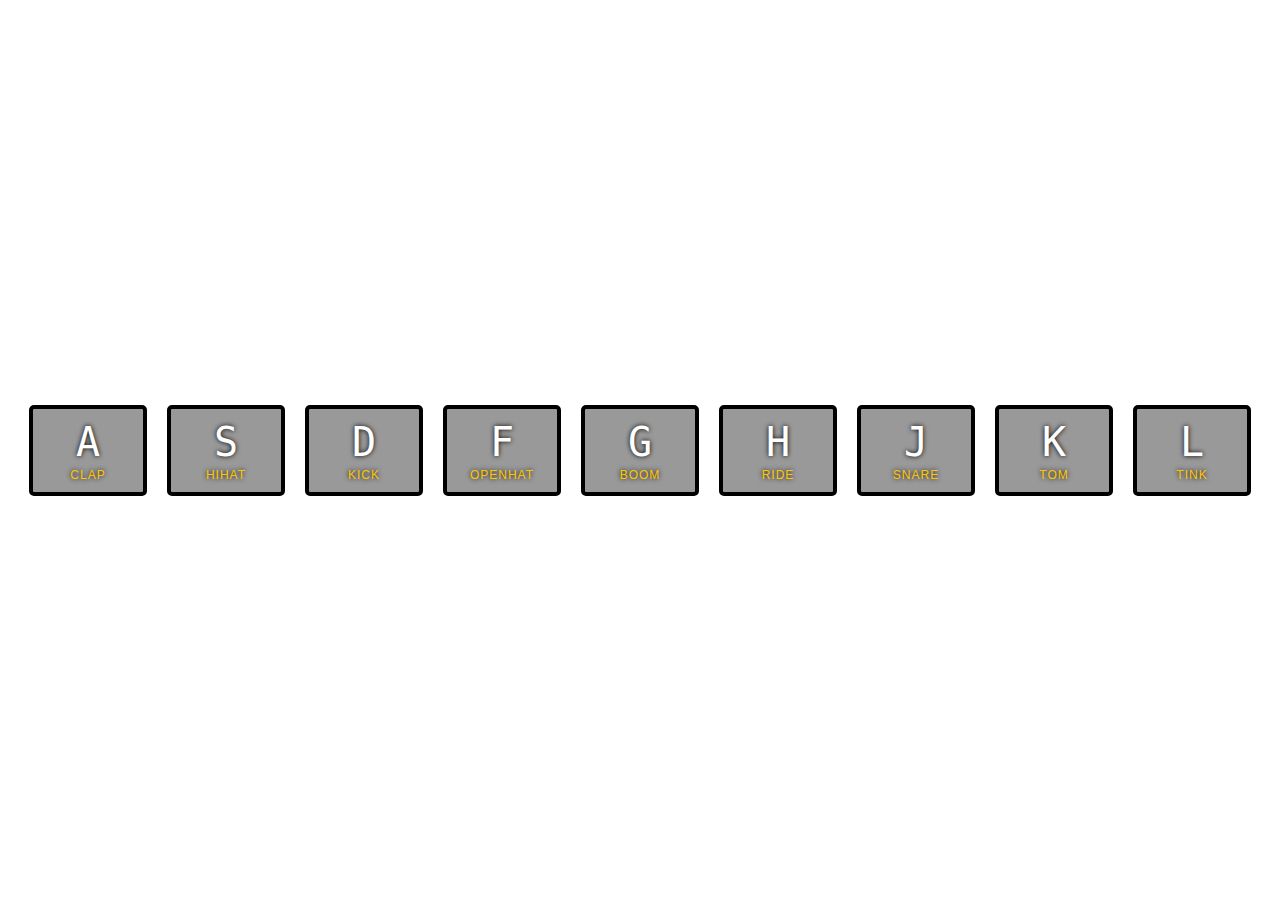
<file: js30-01-drumkit/index.html>
<!DOCTYPE html>
<html lang="en">
<head>
  <meta charset="UTF-8">
  <title>JS Drum Kit</title>
  <link rel="stylesheet" href="style.css">
</head>
<body>


  <div class="keys">
    <div data-key="65" class="key">
      <kbd>A</kbd>
      <span class="sound">clap</span>
    </div>
    <div data-key="83" class="key">
      <kbd>S</kbd>
      <span class="sound">hihat</span>
    </div>
    <div data-key="68" class="key">
      <kbd>D</kbd>
      <span class="sound">kick</span>
    </div>
    <div data-key="70" class="key">
      <kbd>F</kbd>
      <span class="sound">openhat</span>
    </div>
    <div data-key="71" class="key">
      <kbd>G</kbd>
      <span class="sound">boom</span>
    </div>
    <div data-key="72" class="key">
      <kbd>H</kbd>
      <span class="sound">ride</span>
    </div>
    <div data-key="74" class="key">
      <kbd>J</kbd>
      <span class="sound">snare</span>
    </div>
    <div data-key="75" class="key">
      <kbd>K</kbd>
      <span class="sound">tom</span>
    </div>
    <div data-key="76" class="key">
      <kbd>L</kbd>
      <span class="sound">tink</span>
    </div>
  </div>

  <audio data-key="65" src="sounds/clap.wav"></audio>
  <audio data-key="83" src="sounds/hihat.wav"></audio>
  <audio data-key="68" src="sounds/kick.wav"></audio>
  <audio data-key="70" src="sounds/openhat.wav"></audio>
  <audio data-key="71" src="sounds/boom.wav"></audio>
  <audio data-key="72" src="sounds/ride.wav"></audio>
  <audio data-key="74" src="sounds/snare.wav"></audio>
  <audio data-key="75" src="sounds/tom.wav"></audio>
  <audio data-key="76" src="sounds/tink.wav"></audio>

<script>
  function playSound(e) {
    const audio = document.querySelector(`audio[data-key="${e.keyCode}"]`);
    const key = document.querySelector(`.key[data-key="${e.keyCode}"]`); //create a const variable to store the pressed key
    console.log(e.keyCode);
    if(!audio) return; //don't run the function on keys that aren't bound to an audio clip.
    audio.currentTime = 0; //restart playback when pressed.
    audio.play();
    key.classList.add('playing'); //adds the .playing class to pressed key which we stored above.
  }

  function removeTransition(e) {
    if (e.propertyName !== 'transform') return; //skip if not a transform.

    this.classList.remove('playing');
  }

  const keys = document.querySelectorAll('.key');
  keys.forEach(key => key.addEventListener('transitionend', removeTransition));

  window.addEventListener('keyup', playSound);
</script>
</body>
</html>
</file>
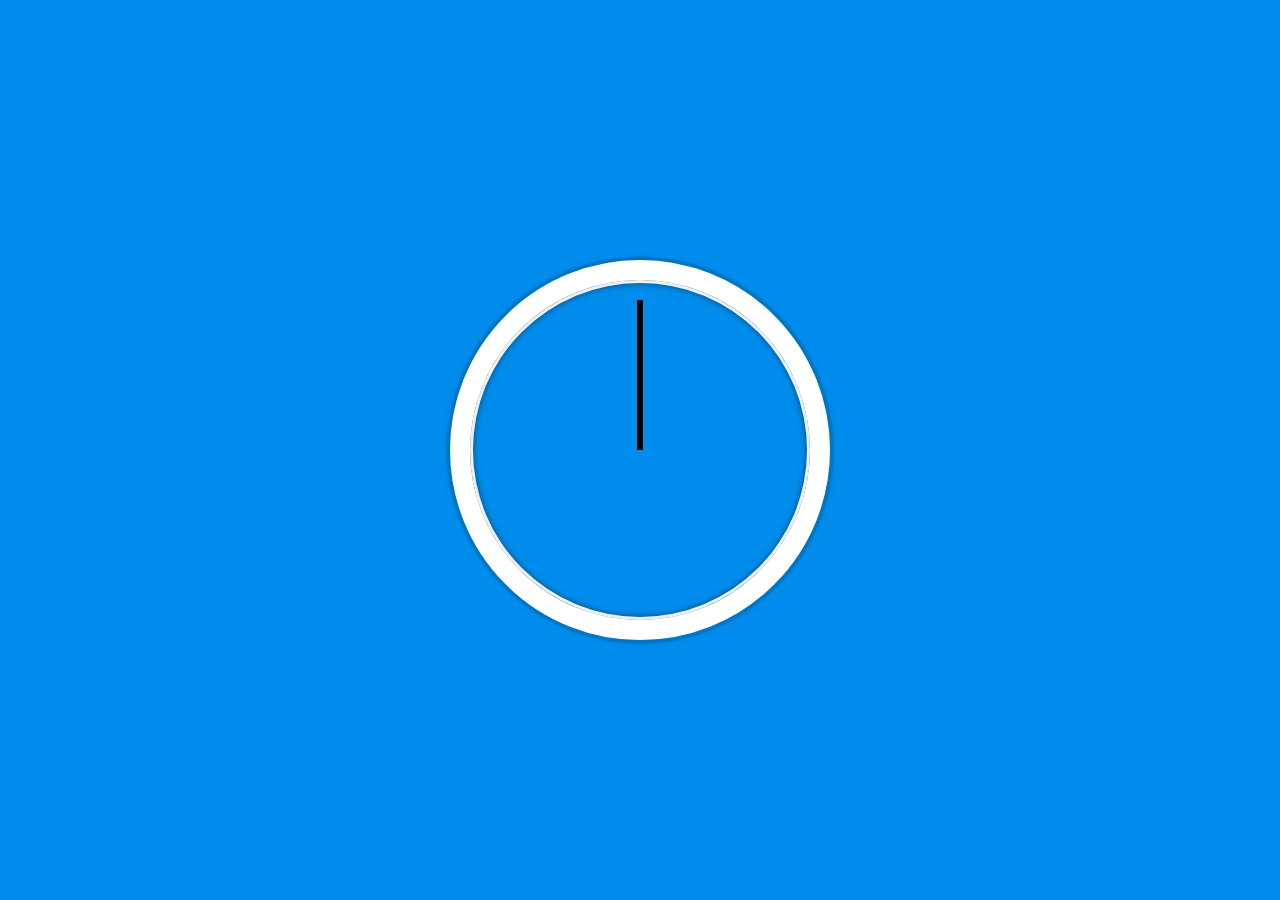
<file: js30-02-cssjsclock/index.html>
<!DOCTYPE html>
<html lang="en">
<head>
  <meta charset="UTF-8">
  <title>JS + CSS Clock</title>
</head>
<body>


    <div class="clock">
      <div class="clock-face">
        <div class="hand hour-hand"></div>
        <div class="hand min-hand"></div>
        <div class="hand second-hand"></div>
      </div>
    </div>


  <style>
    html {
      background:#018DED url(http://unsplash.it/1500/1000?image=881&blur=50);
      background-size:cover;
      font-family:'helvetica neue';
      text-align: center;
      font-size: 10px;
    }

    body {
      margin: 0;
      font-size: 2rem;
      display:flex;
      flex:1;
      min-height: 100vh;
      align-items: center;
    }

    .clock {
      width: 30rem;
      height: 30rem;
      border:20px solid white;
      border-radius:50%;
      margin:50px auto;
      position: relative;
      padding:2rem;
      box-shadow:
        0 0 0 4px rgba(0,0,0,0.1),
        inset 0 0 0 3px #EFEFEF,
        inset 0 0 10px black,
        0 0 10px rgba(0,0,0,0.2);
    }

    .clock-face {
      position: relative;
      width: 100%;
      height: 100%;
      transform: translateY(-3px); /* account for the height of the clock hands */
    }

    .hand {
      width:50%;
      height:6px;
      background:black;
      position: absolute;
      top:50%;
      transform-origin: 100%;
      transform: rotate(90deg);
      transition: all 0.05s;
      transition-timing-function: cubic-bezier(0, 2.7, 0.26, 1);
    }

  </style>

  <script>

    const secondsHand = document.querySelector('.second-hand');
    const minutesHand = document.querySelector('.min-hand');
    const hoursHand = document.querySelector('.hour-hand');

    function setDate () {
      const now = new Date();
      const seconds = now.getSeconds();
      const secondsHandDegrees = ((seconds/60) * 360) + 90;
      secondsHand.style.transform = `rotate(${secondsHandDegrees}deg)`;

      const minutes = now.getMinutes();
      const minutesHandDegrees = ((minutes/60) * 360) + 90;
      minutesHand.style.transform = `rotate(${minutesHandDegrees}deg)`;

      const hours = now.getHours();
      const hoursHandDegrees = ((hours/12) * 360) + 90;
      hoursHand.style.transform = `rotate(${hoursHandDegrees}deg)`;
    }

    setInterval(setDate, 1000);
  </script>
</body>
</html>
</file>
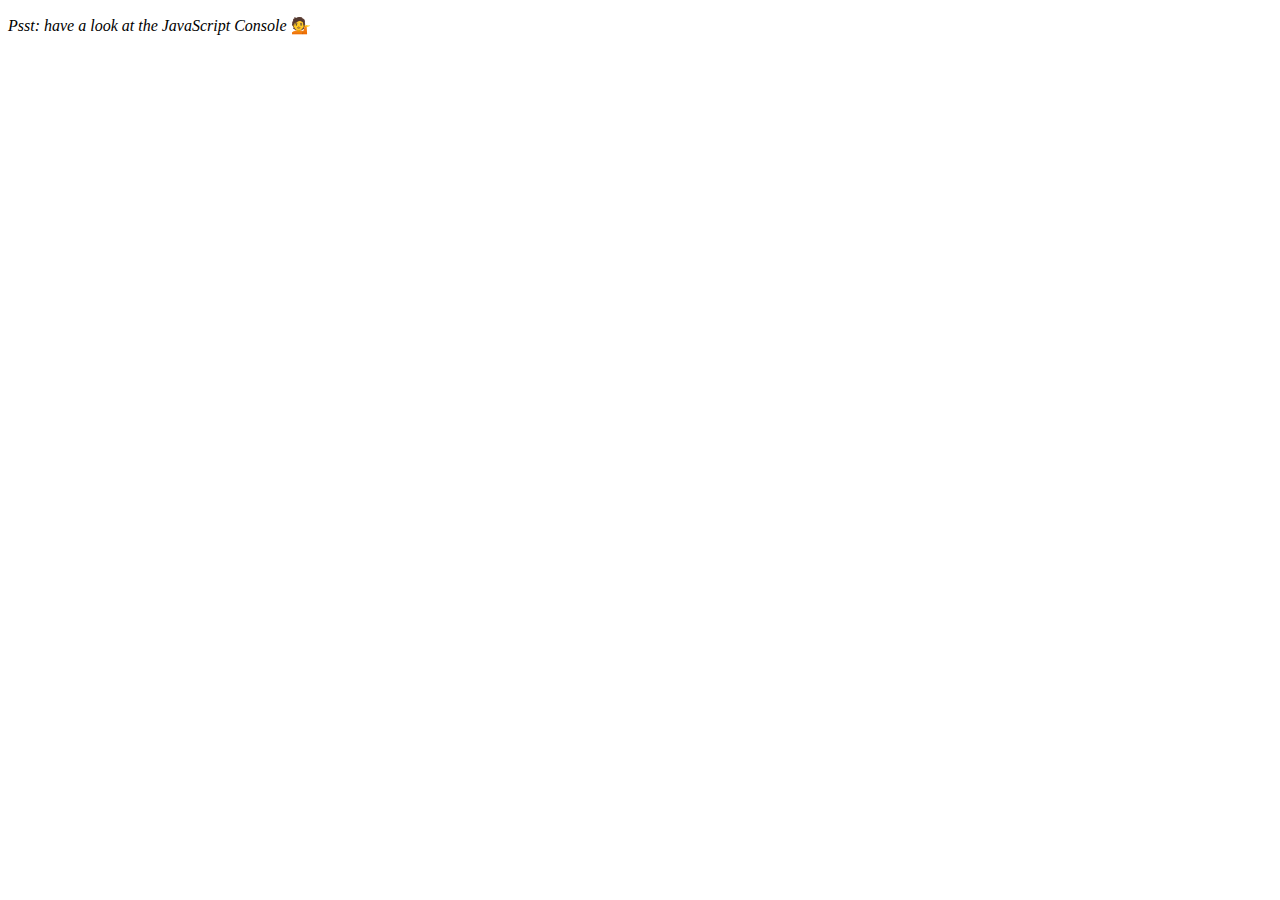
<file: js30-04-arraycardioday1/index.html>
<!DOCTYPE html>
<html lang="en">
<head>
  <meta charset="UTF-8">
  <title>Array Cardio 💪</title>
</head>
<body>
  <p><em>Psst: have a look at the JavaScript Console</em> 💁</p>
  <script>
    // Get your shorts on - this is an array workout!
    // ## Array Cardio Day 1

    // Some data we can work with

    const inventors = [
      { first: 'Albert', last: 'Einstein', year: 1879, passed: 1955 },
      { first: 'Isaac', last: 'Newton', year: 1643, passed: 1727 },
      { first: 'Galileo', last: 'Galilei', year: 1564, passed: 1642 },
      { first: 'Marie', last: 'Curie', year: 1867, passed: 1934 },
      { first: 'Johannes', last: 'Kepler', year: 1571, passed: 1630 },
      { first: 'Nicolaus', last: 'Copernicus', year: 1473, passed: 1543 },
      { first: 'Max', last: 'Planck', year: 1858, passed: 1947 },
      { first: 'Katherine', last: 'Blodgett', year: 1898, passed: 1979 },
      { first: 'Ada', last: 'Lovelace', year: 1815, passed: 1852 },
      { first: 'Sarah E.', last: 'Goode', year: 1855, passed: 1905 },
      { first: 'Lise', last: 'Meitner', year: 1878, passed: 1968 },
      { first: 'Hanna', last: 'Hammarström', year: 1829, passed: 1909 }
    ];

    const people = ['Beck, Glenn', 'Becker, Carl', 'Beckett, Samuel', 'Beddoes, Mick', 'Beecher, Henry', 'Beethoven, Ludwig', 'Begin, Menachem', 'Belloc, Hilaire', 'Bellow, Saul', 'Benchley, Robert', 'Benenson, Peter', 'Ben-Gurion, David', 'Benjamin, Walter', 'Benn, Tony', 'Bennington, Chester', 'Benson, Leana', 'Bent, Silas', 'Bentsen, Lloyd', 'Berger, Ric', 'Bergman, Ingmar', 'Berio, Luciano', 'Berle, Milton', 'Berlin, Irving', 'Berne, Eric', 'Bernhard, Sandra', 'Berra, Yogi', 'Berry, Halle', 'Berry, Wendell', 'Bethea, Erin', 'Bevan, Aneurin', 'Bevel, Ken', 'Biden, Joseph', 'Bierce, Ambrose', 'Biko, Steve', 'Billings, Josh', 'Biondo, Frank', 'Birrell, Augustine', 'Black, Elk', 'Blair, Robert', 'Blair, Tony', 'Blake, William'];

    // Array.prototype.filter()
    // 1. Filter the list of inventors for those who were born in the 1500's

    // Arrow function here is just replacing 'function(inventor) {...}'
    const fifteen = inventors.filter((inventor) => inventor.year >= 1500 && inventor.year <1600);
    console.table(fifteen);

    // Array.prototype.map()
    // 2. Give us an array of the inventors' first and last names

    // ${} just pulls a variable into a string without having to use longform + operator
    const fullNames = inventors.map((inventor) => `${inventor.first} ${inventor.last}`);
    console.log(fullNames);

    // Array.prototype.sort()
    // 3. Sort the inventors by birthdate, oldest to youngest
    const sorted = inventors.sort((a,b) => a.year > b.year ? 1: -1);
    console.table(sorted);

    // Array.prototype.reduce()
    // 4. How many years did all the inventors live?

    // Parameters for reduce() are reduce(accumulator, currentValue, currentIndex, array)
    // Parameter 'total' is initialised at the end of the .reduce() call
    // Each iteration through the loop adds the difference between passed and year for each inventor
    // Then it will switch lastGuy with nextGuy if it's greater

    const totalYears = inventors.reduce((total, inventor) => {
      return total + (inventor.passed - inventor.year);
    }, 0);
    console.log(totalYears);

    // 5. Sort the inventors by years lived
    const oldest = inventors.sort (function(a,b) {
      const lastGuy = a.passed - a.year;
      const nextGuy = b.passed - b.year;

      return lastGuy > nextGuy ? -1 : 1;
    });

    console.table(oldest);

    // 6. create a list of Boulevards in Paris that contain 'de' anywhere in the name
    // https://en.wikipedia.org/wiki/Category:Boulevards_in_Paris
    // const category = document.querySelector('.mw-category');
    // const links = Array.from(category.querySelectorAll('a'));
    // const de = links
    //                 .map(link => link.textContent)
    //                 .filter(streetName => streetName.includes('de'));

    // 7. sort Exercise
    // Sort the people alphabetically by last name

    // Looks at current index (a) and next index in people
    // Creates an array that splits string at current index into first and last name
    // Does the same for next index
    // If current index surname is creater than next index surname, move it 1 up the index
    const alphaSorted = people.sort((a, b) => {
        const [aSurname, aFirstName] = a.split(', ');
        const [bSurname, bFirstName] = b.split(', ');
        return aSurname > bSurname ? 1 : -1;
    });

    console.log(alphaSorted);

    // 8. Reduce Exercise
    // Sum up the instances of each of these
    const data = ['car', 'car', 'truck', 'truck', 'bike', 'walk', 'car', 'van', 'bike', 'walk', 'car', 'van', 'car', 'truck' ];

    // Function creates an object to hold each of the modes of transport found in the data array
    // In the fuction, the obj is what we'll create, the item is the value at each index in data
    // Items are only added to our objects if it doesn't already exist
    // Then the obj[item] iterates by 1 for each time that item is found in the data array
    // Then the obj is returned
    // {} at the end is just us creating the empty obj (this could be filled with props if we knew them
    // upfront).
    const transportation = data.reduce(function(obj, item) {
      if (!obj[item]) {
        obj[item] = 0;
      }

      obj[item]++;
      return obj;
    }, {});

    console.log(transportation);

  </script>
</body>
</html>
</file>
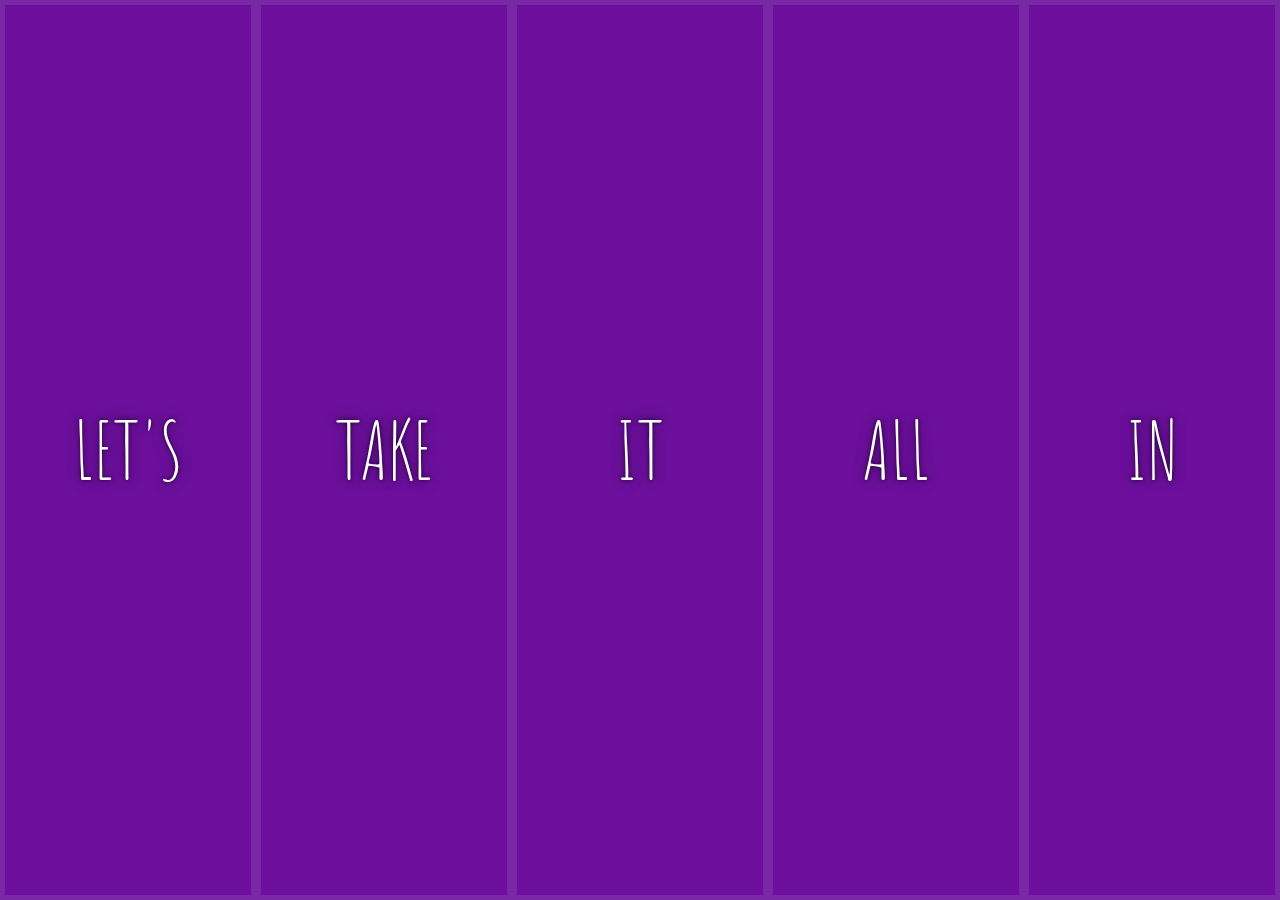
<file: js30-05-flexpanelsimagegallery/index.html>
<!DOCTYPE html>
<html lang="en">
<head>
  <meta charset="UTF-8">
  <title>Flex Panels 💪</title>
  <link href='https://fonts.googleapis.com/css?family=Amatic+SC' rel='stylesheet' type='text/css'>
</head>
<body>
  <style>
    html {
      box-sizing: border-box;
      background:#ffc600;
      font-family:'helvetica neue';
      font-size: 20px;
      font-weight: 200;
    }
    body {
      margin: 0;
    }
    *, *:before, *:after {
      box-sizing: inherit;
    }

    .panels {
      min-height:100vh;
      overflow: hidden;
      display: flex;
    }

    .panel {
      background:#6B0F9C;
      box-shadow:inset 0 0 0 5px rgba(255,255,255,0.1);
      color:white;
      text-align: center;
      align-items:center;
      /* Safari transitionend event.propertyName === flex */
      /* Chrome + FF transitionend event.propertyName === flex-grow */
      transition:
        font-size 0.7s cubic-bezier(0.61,-0.19, 0.7,-0.11),
        flex 0.7s cubic-bezier(0.61,-0.19, 0.7,-0.11),
        background 0.2s;
      font-size: 20px;
      background-size:cover;
      background-position:center;
      justify-content: center;
      align-items: center;
      display: flex;
      flex-direction: column;
      flex: 1;
    }


    .panel1 { background-image:url(https://source.unsplash.com/gYl-UtwNg_I/1500x1500); }
    .panel2 { background-image:url(https://source.unsplash.com/rFKUFzjPYiQ/1500x1500); }
    .panel3 { background-image:url(https://images.unsplash.com/photo-1465188162913-8fb5709d6d57?ixlib=rb-0.3.5&q=80&fm=jpg&crop=faces&cs=tinysrgb&w=1500&h=1500&fit=crop&s=967e8a713a4e395260793fc8c802901d); }
    .panel4 { background-image:url(https://source.unsplash.com/ITjiVXcwVng/1500x1500); }
    .panel5 { background-image:url(https://source.unsplash.com/3MNzGlQM7qs/1500x1500); }

    .panel > * {
      margin:0;
      width: 100%;
      transition:transform 0.5s;
      flex: 1 0 auto;
      display: flex;
      justify-content: center;
      align-items: center;
    }

    .panel > *:first-child { transform: translateY(-100%); }
    .panel.open-active > *:first-child { transform: translateY(0); }
    .panel > *:last-child { transform: translateY(100%); }
    .panel.open-active > *:last-child { transform: translateY(0); }

    .panel p {
      text-transform: uppercase;
      font-family: 'Amatic SC', cursive;
      text-shadow:0 0 4px rgba(0, 0, 0, 0.72), 0 0 14px rgba(0, 0, 0, 0.45);
      font-size: 2em;
    }
    .panel p:nth-child(2) {
      font-size: 4em;
    }

    .panel.open {
      font-size:40px;
      flex: 5;
    }

  </style>


  <div class="panels">
    <div class="panel panel1">
      <p>Hey</p>
      <p>Let's</p>
      <p>Dance</p>
    </div>
    <div class="panel panel2">
      <p>Give</p>
      <p>Take</p>
      <p>Receive</p>
    </div>
    <div class="panel panel3">
      <p>Experience</p>
      <p>It</p>
      <p>Today</p>
    </div>
    <div class="panel panel4">
      <p>Give</p>
      <p>All</p>
      <p>You can</p>
    </div>
    <div class="panel panel5">
      <p>Life</p>
      <p>In</p>
      <p>Motion</p>
    </div>
  </div>

  <script>
    const panels = document.querySelectorAll('.panel');

    function toggleOpen() {
      this.classList.toggle('open');
    }

    function toggleActive(e) {
      if (e.propertyName.includes('flex')) {
        this.classList.toggle('open-active');
      }
    }

    panels.forEach(panel => panel.addEventListener('click', toggleOpen));
    panels.forEach(panel => panel.addEventListener('transitionend', toggleActive));
  </script>



</body>
</html>
</file>
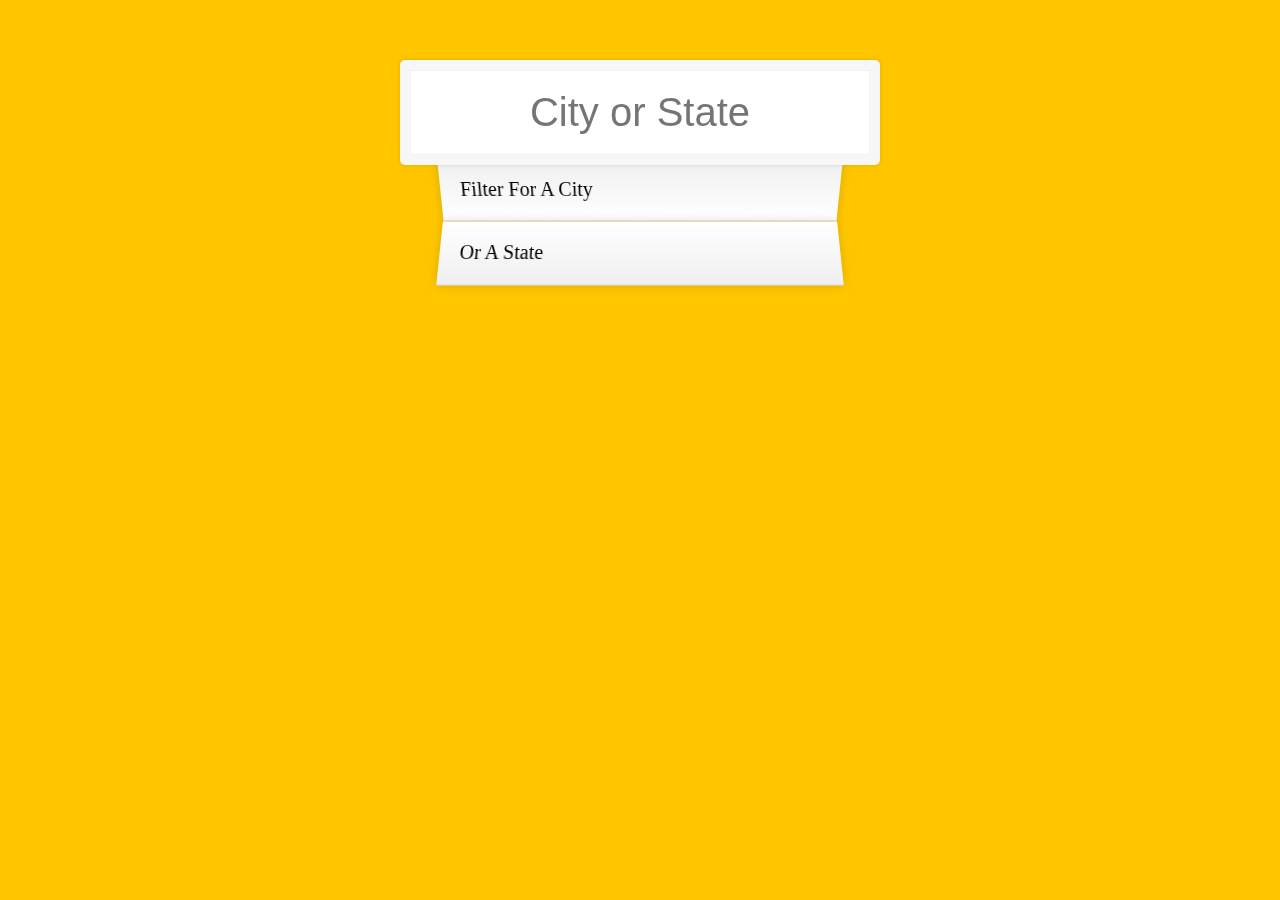
<file: js30-06-ajaxtypeahead/index.html>
<!DOCTYPE html>
<html lang="en">
<head>
  <meta charset="UTF-8">
  <title>Type Ahead 👀</title>
  <link rel="stylesheet" href="style.css">
</head>
<body>

  <form class="search-form">
    <input type="text" class="search" placeholder="City or State">
    <ul class="suggestions">
      <li>Filter for a city</li>
      <li>or a state</li>
    </ul>
  </form>
<script>
const endpoint = 'https://gist.githubusercontent.com/Miserlou/c5cd8364bf9b2420bb29/raw/2bf258763cdddd704f8ffd3ea9a3e81d25e2c6f6/cities.json';

const cities = [];

// Fetch a promise, when resolved return the blob of data.
// Need to convert this raw data into JSON
// Then push this data into the empty cities array
// If we push normally push(data), it creates an array of an array
// So we spread into (...) the cities array to avoid this
fetch(endpoint)
  .then(blob => blob.json())
  .then(data => cities.push(...data));

function findMatches(wordToMatch, cities) {
  return cities.filter(place => {
    //Figure out if city or state matches what was searched
    const regex = new RegExp(wordToMatch, 'gi');
    return place.city.match(regex) || place.state.match(regex);
  });
}

function displayMatches() {
  const matchArray = findMatches(this.value, cities);
  const html = matchArray.map(place => {
    const regex = new RegExp(this.value, 'gi');
    const cityName = place.city.replace(regex,`<span class="hl">${this.value}</span>`);
    const stateName = place.state.replace(regex,`<span class="hl">${this.value}</span>`);
    return `
      <li>
        <span class="name">${cityName}, ${stateName}</span>
        <span class="population">${numberWithCommas(place.population)}</span>
      </li>
    `;
  }).join('');

  function numberWithCommas(x) {

    //Regex which adds a comma after three digits
    return x.toString().replace(/\B(?=(\d{3})+(?!\d))/g, ',');
  }

  suggestions.innerHTML = html;
}

const searchInput = document.querySelector('.search');
const suggestions = document.querySelector('.suggestions');

searchInput.addEventListener('change', displayMatches);
searchInput.addEventListener('keyup', displayMatches);
</script>
  </body>
</html>
</file>
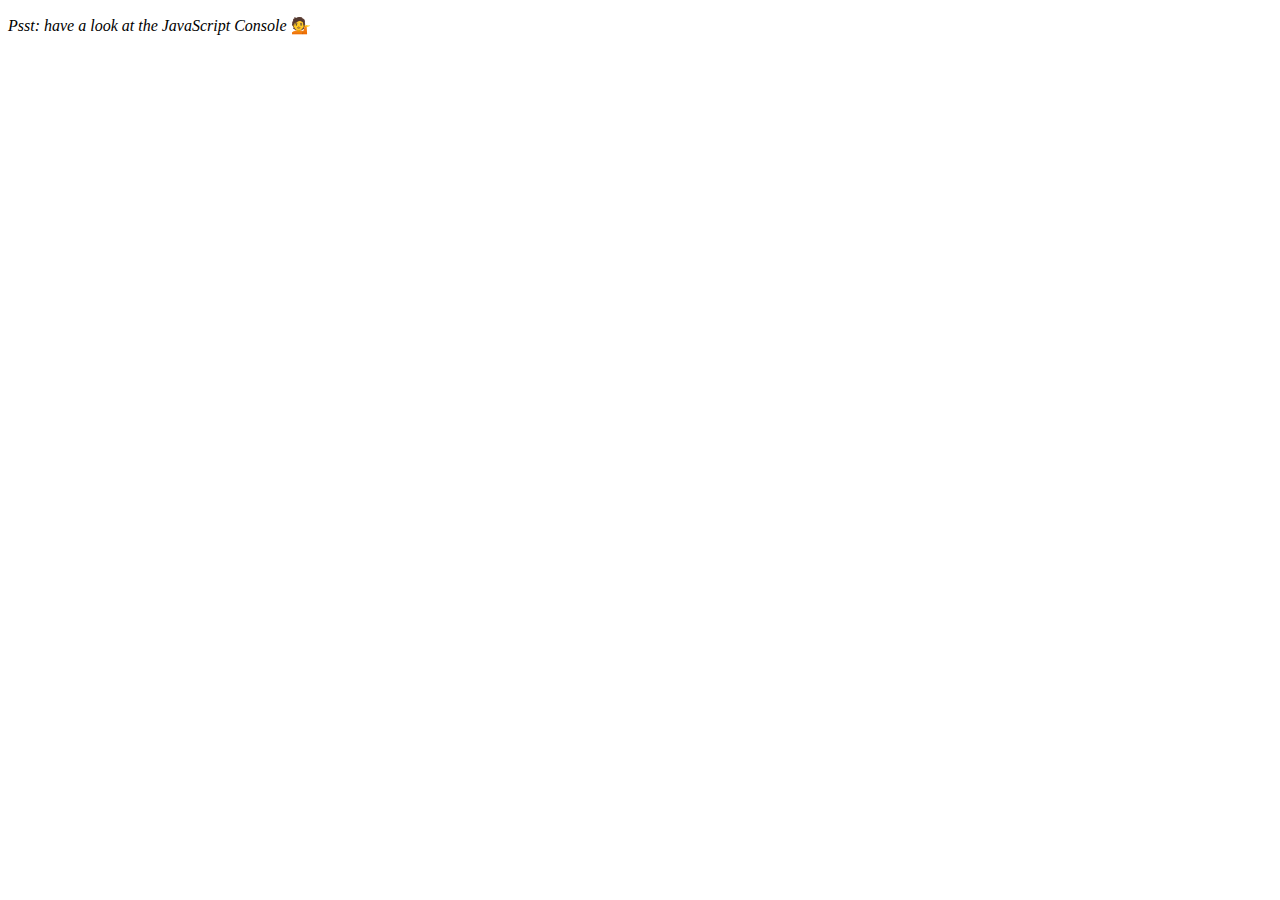
<file: js30-07-arraycardioday2/index.html>
<!DOCTYPE html>
<html lang="en">
<head>
  <meta charset="UTF-8">
  <title>Array Cardio 💪💪</title>
</head>
<body>
  <p><em>Psst: have a look at the JavaScript Console</em> 💁</p>
  <script>
    // ## Array Cardio Day 2

    const people = [
      { name: 'Wes', year: 1988 },
      { name: 'Kait', year: 1986 },
      { name: 'Irv', year: 1970 },
      { name: 'Lux', year: 2015 }
    ];

    const comments = [
      { text: 'Love this!', id: 523423 },
      { text: 'Super good', id: 823423 },
      { text: 'You are the best', id: 2039842 },
      { text: 'Ramen is my fav food ever', id: 123523 },
      { text: 'Nice Nice Nice!', id: 542328 }
    ];

    // Some and Every Checks
    // Array.prototype.some() // is at least one person 19 or older?
    const isAdult = people.some(function(person) {
      const currentYear = (new Date().getFullYear());
      if (currentYear - person.year >= 19) {
        return true;
      }
    });
    
    //This is the same as the above, but a little more concise.
    const isAdult2 = people.some(person => {
      const currentYear = (new Date()).getFullYear;
      return currentYear - person.year >= 19; 
    });

    //This is the same as the above, but a lot more concise.
    const isAdult3 = people.some(person => ((new Date())
      .getFullYear()) - person.year >= 19);
    
    console.log({isAdult3});

    // Array.prototype.every() // is everyone 19 or older?
    const allAdults = people.every(person => ((new Date())
      .getFullYear()) - person.year >= 19);

    console.log({allAdults});

    // Array.prototype.find()
    // Find is like filter, but instead returns just the one you are looking for
    // find the comment with the ID of 823423
    const comment = comments.find (comment => (comment.id === 823423));
    console.log(comment);

    // Array.prototype.findIndex()
    // Find the comment with this ID
    // delete the comment with the ID of 823423
    const index = comments.findIndex(comment => (comment.id === 823423));
    console.log(index);
    comments.splice(index, 1);
    console.table(comments);

    //Redux method of creating new array from slicing up existing one.
    //Need to use the spread operator (...) otherwise we get an array of arrays
    const newComments = [
      ...comments.slice(0, index),
      ...comments.slice(index+1)
    ];
    console.table(newComments);

  </script>
</body>
</html>
</file>
<file: js30-01-drumkit/style.css>
html {
  font-size: 10px;
  background: url(http://www.rockapedia.com/sites/default/files/styles/adaptive/public/artist-photos/origin_11038443274.jpg) bottom center;
  background-size: cover;
}
body,html {
  margin: 0;
  padding: 0;
  font-family: sans-serif;
}

.keys {
  display: flex;
  flex: 1;
  min-height: 100vh;
  align-items: center;
  justify-content: center;
}

.key {
  border: .4rem solid black;
  border-radius: .5rem;
  margin: 1rem;
  font-size: 1.5rem;
  padding: 1rem .5rem;
  transition: all .07s ease;
  width: 10rem;
  text-align: center;
  color: white;
  background: rgba(0,0,0,0.4);
  text-shadow: 0 0 .5rem black;
}

.playing {
  transform: scale(1.1);
  border-color: #ffc600;
  box-shadow: 0 0 1rem #ffc600;
}

kbd {
  display: block;
  font-size: 4rem;
}

.sound {
  font-size: 1.2rem;
  text-transform: uppercase;
  letter-spacing: .1rem;
  color: #ffc600;
}
</file>
<file: js30-06-ajaxtypeahead/style.css>
html {
      box-sizing: border-box;
      background:#ffc600;
      font-family:'helvetica neue';
      font-size: 20px;
      font-weight: 200;
    }
    *, *:before, *:after {
      box-sizing: inherit;
    }
    input {
      width: 100%;
      padding:20px;
    }

    .search-form {
      max-width:400px;
      margin:50px auto;
    }

    input.search {
      margin: 0;
      text-align: center;
      outline:0;
      border: 10px solid #F7F7F7;
      width: 120%;
      left: -10%;
      position: relative;
      top: 10px;
      z-index: 2;
      border-radius: 5px;
      font-size: 40px;
      box-shadow: 0 0 5px rgba(0, 0, 0, 0.12), inset 0 0 2px rgba(0, 0, 0, 0.19);
    }


    .suggestions {
      margin: 0;
      padding: 0;
      position: relative;
      /*perspective:20px;*/
    }
    .suggestions li {
      background:white;
      list-style: none;
      border-bottom: 1px solid #D8D8D8;
      box-shadow: 0 0 10px rgba(0, 0, 0, 0.14);
      margin:0;
      padding:20px;
      transition:background 0.2s;
      display:flex;
      justify-content:space-between;
      text-transform: capitalize;
    }

    .suggestions li:nth-child(even) {
      transform: perspective(100px) rotateX(3deg) translateY(2px) scale(1.001);
      background: linear-gradient(to bottom,  #ffffff 0%,#EFEFEF 100%);
    }
    .suggestions li:nth-child(odd) {
      transform: perspective(100px) rotateX(-3deg) translateY(3px);
      background: linear-gradient(to top,  #ffffff 0%,#EFEFEF 100%);
    }

    span.population {
      font-size: 15px;
    }

    .hl {
      background:#ffc600;
    }
</file>
